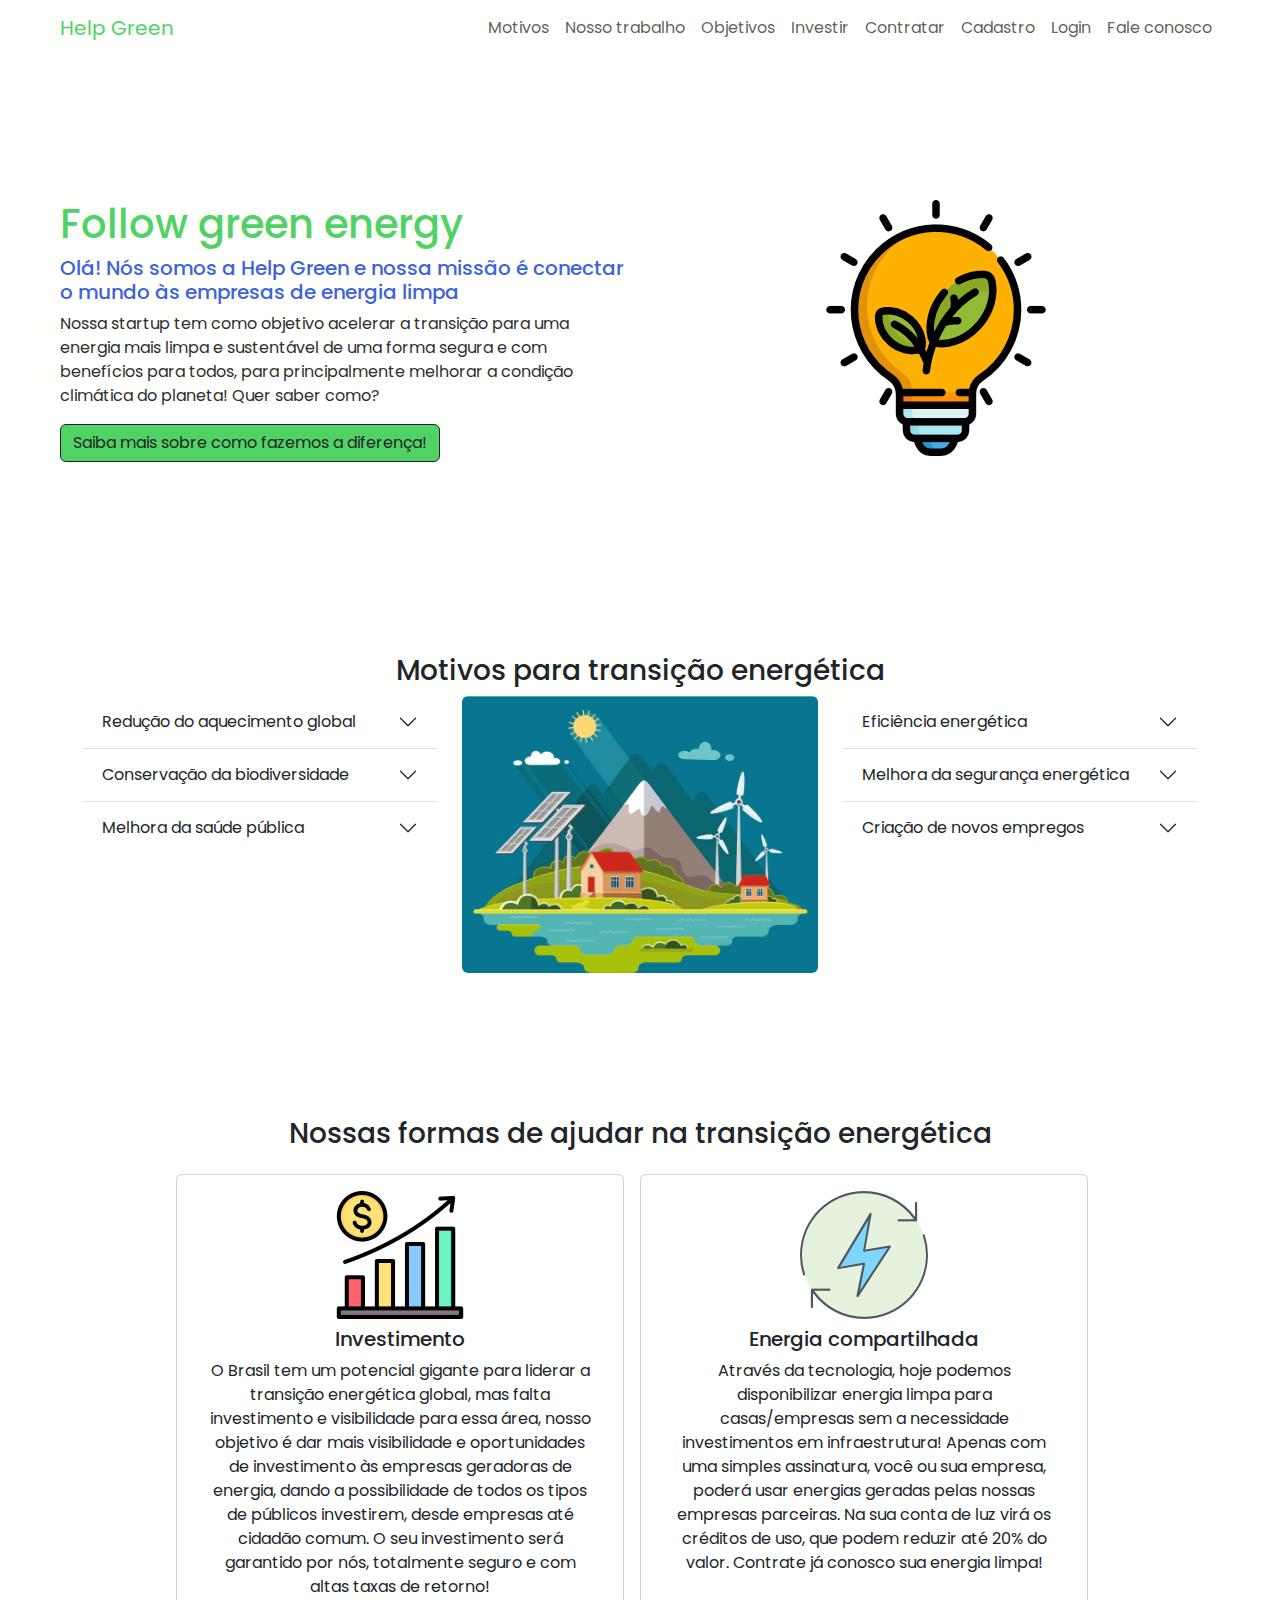
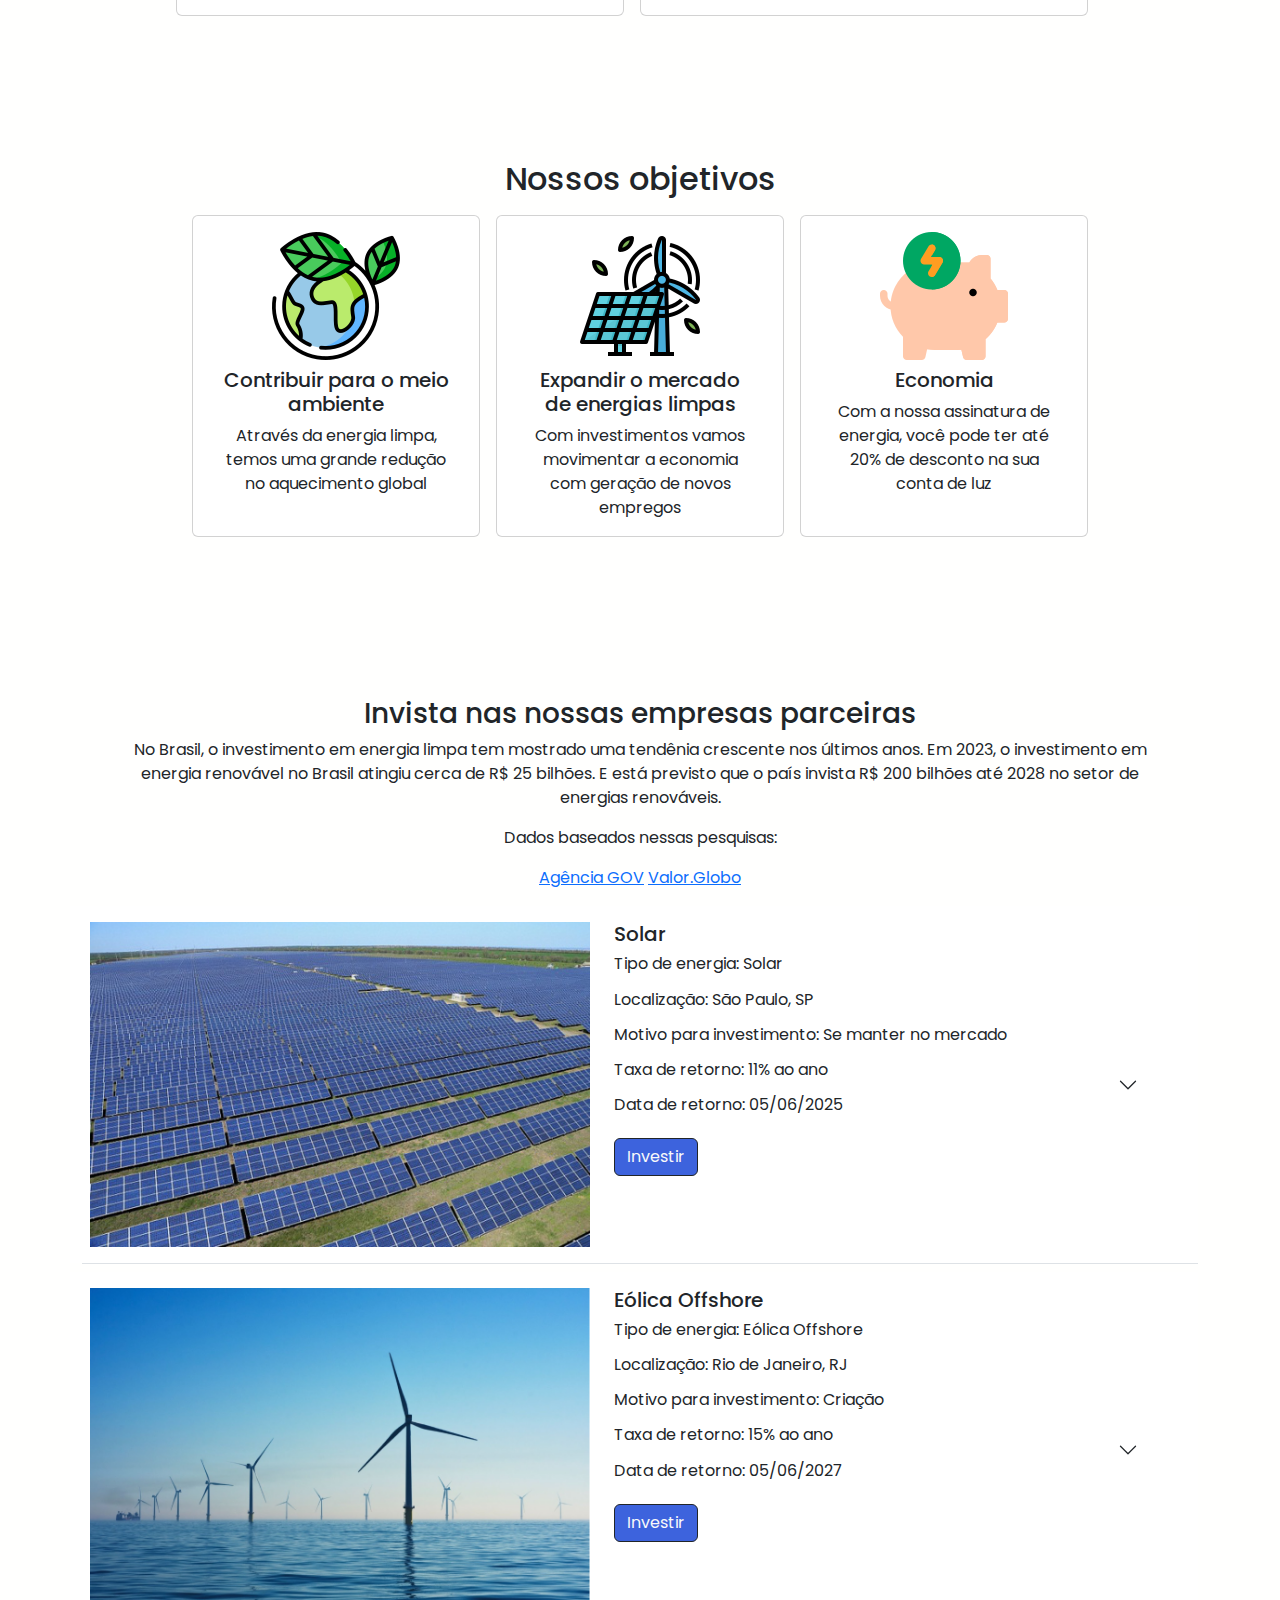
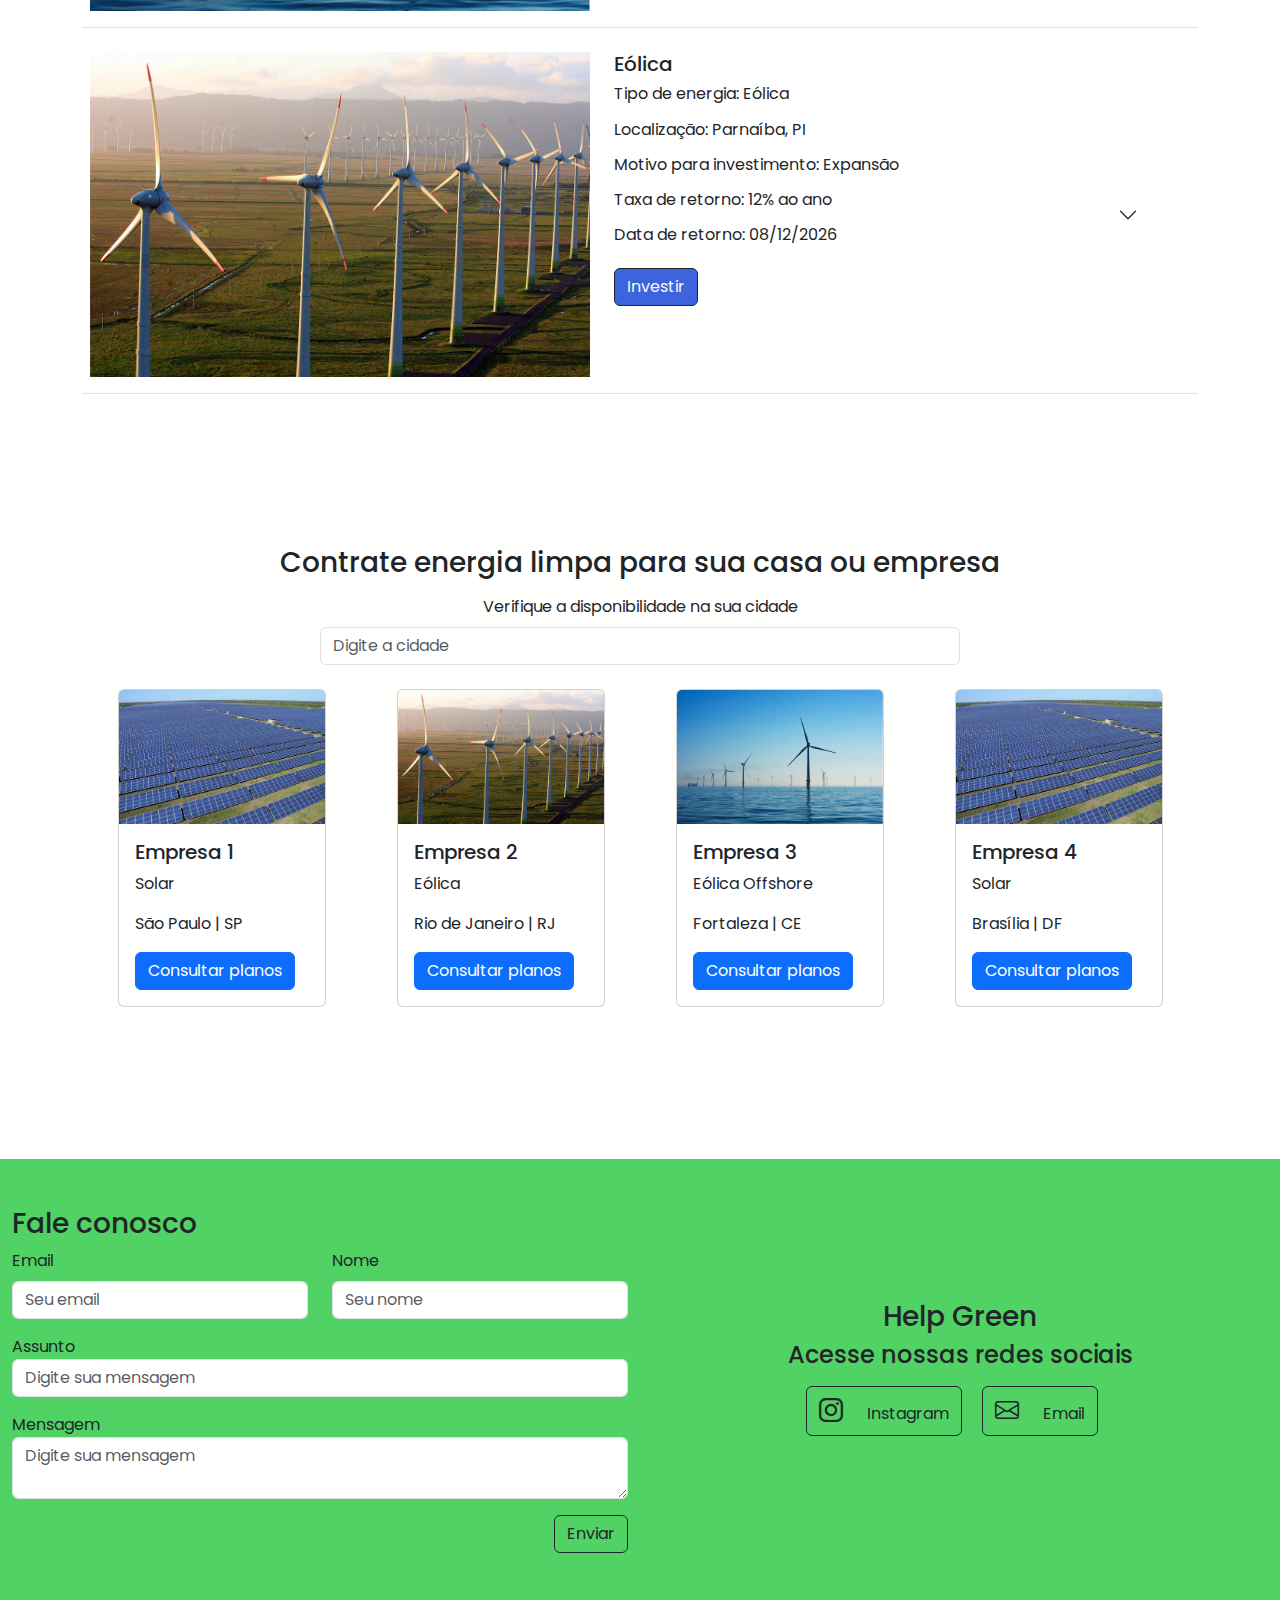
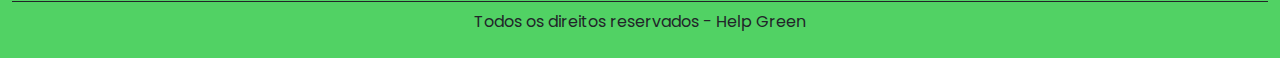
<file: index.html>
<!doctype html>
<html lang="pt-br">
  <head>
    <meta charset="utf-8">
    <meta name="viewport" content="width=device-width, initial-scale=1">
    <title>Help Green</title>

    <link rel="preconnect" href="https://fonts.googleapis.com">
    <link rel="preconnect" href="https://fonts.gstatic.com" crossorigin>
    <link href="https://fonts.googleapis.com/css2?family=Poppins&display=swap" rel="stylesheet">

    <link href="https://cdn.jsdelivr.net/npm/bootstrap@5.3.3/dist/css/bootstrap.min.css" rel="stylesheet" integrity="sha384-QWTKZyjpPEjISv5WaRU9OFeRpok6YctnYmDr5pNlyT2bRjXh0JMhjY6hW+ALEwIH" crossorigin="anonymous">
    <link rel="stylesheet" href="./css/styles.css">

    <link rel="stylesheet" href="https://cdn.jsdelivr.net/npm/bootstrap-icons@1.11.3/font/bootstrap-icons.min.css">
  </head>
  <body>
    <nav class="navbar navbar-expand-lg mb-5 px-3 px-md-5">
        <div class="container-fluid">
          <a class="navbar-brand highlight" href="#">Help Green</a>
          <button class="navbar-toggler" type="button" data-bs-toggle="collapse" data-bs-target="#navbarNavDropdown" aria-controls="navbarNavDropdown" aria-expanded="false" aria-label="Toggle navigation">
            <span class="navbar-toggler-icon"></span>
          </button>
          <div class="collapse navbar-collapse" id="navbarNavDropdown">
            <ul class="navbar-nav ms-auto">
              <li class="nav-item">
                <a class="nav-link" href="#reasons">Motivos</a>
              </li>
              <li class="nav-item">
                <a class="nav-link" href="#services">Nosso trabalho</a>
              </li>
              <li class="nav-item">
                <a class="nav-link" aria-current="page" href="#objective">Objetivos</a>
              </li>
              <li class="nav-item">
                <a class="nav-link" href="#investiment">Investir</a>
              </li>
              <li class="nav-item">
                <a class="nav-link" href="#hire">Contratar</a>
              </li>
              <li class="nav-item">
                <a class="nav-link" href="./pages/register.html">Cadastro</a>
              </li>
              <li class="nav-item">
                <a class="nav-link" href="./pages/login.html">Login</a>
              </li>
              <li class="nav-item">
                <a class="nav-link" href="#form">Fale conosco</a>
              </li>
            </ul>
          </div>
        </div>
    </nav>

    <main class="container-fluid mt-2 mt-md-5 pt-2 pt-md-5 mb-5 pb-5">
      <section class="row d-flex px-3 px-md-5 pt-1 pt-md-5 pb-5">
        <div class="col-sm-12 col-md-6 mb-5">
          <h1 class="highlight">Follow green energy</h1>
          <h5 class="secundary">Olá! Nós somos a Help Green e nossa missão é conectar o mundo às empresas de energia limpa</h5>
          <p class="p-color">Nossa startup tem como objetivo acelerar a transição para uma energia mais limpa e sustentável de uma forma segura e com benefícios para todos, para principalmente melhorar a condição climática do planeta! Quer saber como?</p>
          <a href="#reasons" class="btn btn-outline-dark bg-button">Saiba mais sobre como fazemos a diferença!</a>
        </div>
        <div class="col-sm-12 col-md-6 text-center">
          <img src="./images/energy.png" alt="" class="img-fluid">
        </div>
      </section>

      <section class="container py-5 mt-5 mb-5" id="reasons">
        <h3 class="text-center mb-2">Motivos para transição energética</h3>
        <div class="row">
            <div class="col-12 col-md-4">
                <div class="accordion accordion-flush" id="accordionFlushExample">
                    <div class="accordion-item">
                      <h2 class="accordion-header">
                        <button class="accordion-button collapsed" type="button" data-bs-toggle="collapse" data-bs-target="#flush-collapseOne" aria-expanded="false" aria-controls="flush-collapseOne">
                          Redução do aquecimento global
                        </button>
                      </h2>
                      <div id="flush-collapseOne" class="accordion-collapse collapse" data-bs-parent="#accordionFlushExample">
                        <div class="accordion-body">O uso das energias limpas reduzem as emissões de gases do efeito estufa, responsáveis pelas mudanças climáticas e aquecimento global.</div>
                      </div>
                    </div>
                    <div class="accordion-item">
                      <h2 class="accordion-header">
                        <button class="accordion-button collapsed" type="button" data-bs-toggle="collapse" data-bs-target="#flush-collapseTwo" aria-expanded="false" aria-controls="flush-collapseTwo">
                          Conservação da biodiversidade
                        </button>
                      </h2>
                      <div id="flush-collapseTwo" class="accordion-collapse collapse" data-bs-parent="#accordionFlushExample">
                        <div class="accordion-body">Estímulo à pesquisa e ao desenvolvimento de novas tecnologias energéticas, com o objetivo da conservação da biodiversidade.</div>
                      </div>
                    </div>
                    <div class="accordion-item">
                      <h2 class="accordion-header">
                        <button class="accordion-button collapsed" type="button" data-bs-toggle="collapse" data-bs-target="#flush-collapseThree" aria-expanded="false" aria-controls="flush-collapseThree">
                          Melhora da saúde pública
                        </button>
                      </h2>
                      <div id="flush-collapseThree" class="accordion-collapse collapse" data-bs-parent="#accordionFlushExample">
                        <div class="accordion-body">As energias limpas diminuem a poluição, oque resulta na melhora da saúde pública.</div>
                      </div>
                    </div>
                  </div>
            </div>
            <div class="col-12 col-md-4 align-self-center">
                <img src="./images/illustration.png" alt="ilustração de cidade com o uso energias limpas" class="img-fluid rounded">
            </div>
            <div class="col-12 col-md-4">
                <div class="accordion accordion-flush" id="accordionFlushExample">
                    <div class="accordion-item">
                      <h2 class="accordion-header">
                        <button class="accordion-button collapsed" type="button" data-bs-toggle="collapse" data-bs-target="#flush-collapseFive" aria-expanded="false" aria-controls="flush-collapseFive">
                          Eficiência energética
                        </button>
                      </h2>
                      <div id="flush-collapseFive" class="accordion-collapse collapse" data-bs-parent="#accordionFlushExample">
                        <div class="accordion-body">Mais fontes de energia resulta no aumento da eficiência energética, o que pode diminuir os gastos com energia.</div>
                      </div>
                    </div>
                    <div class="accordion-item">
                      <h2 class="accordion-header">
                        <button class="accordion-button collapsed" type="button" data-bs-toggle="collapse" data-bs-target="#flush-collapseSix" aria-expanded="false" aria-controls="flush-collapseSix">
                          Melhora da segurança energética
                        </button>
                      </h2>
                      <div id="flush-collapseSix" class="accordion-collapse collapse" data-bs-parent="#accordionFlushExample">
                        <div class="accordion-body">A diversificação de fontes pode melhorar a segurança energética, evitando riscos de falta de energia.</div>
                      </div>
                    </div>

                    <div class="accordion-item">
                      <h2 class="accordion-header">
                        <button class="accordion-button collapsed" type="button" data-bs-toggle="collapse" data-bs-target="#flush-collapseSeven" aria-expanded="false" aria-controls="flush-collapseSeven">
                          Criação de novos empregos
                        </button>
                      </h2>
                      <div id="flush-collapseSeven" class="accordion-collapse collapse" data-bs-parent="#accordionFlushExample">
                        <div class="accordion-body">Criação de “empregos verdes”, que contribuem para reduzir as emissões ou para melhorar a qualidade ambiental.</div>
                      </div>
                    </div>
                  </div>
            </div>
        </div>
    </section>

    <section class="mt-5 mb-5 pt-5" id="services">
      <h3 class="text-center mb-4">Nossas formas de ajudar na transição energética</h3>
        <div class="row justify-content-center mx-2 mx-md-0">
          <div class="col-12 col-md-6 card bg-green text-center mb-5 me-md-3" style="max-width: 28rem;">
              <div class="card-body">
                <img src="./images/investiment.png" alt="" class="img-fluid mb-2">
                <h5 class="card-title text-center">Investimento</h5>
                <p class="card-text text-start text-md-center">O Brasil tem um potencial gigante para liderar a transição energética global, mas falta investimento e visibilidade para essa área, nosso objetivo é dar mais visibilidade e oportunidades de investimento às empresas geradoras de energia, dando a possibilidade de todos os tipos de públicos investirem, desde empresas até cidadão comum. O seu investimento será garantido por nós, totalmente seguro e com altas taxas de retorno!</p>
              </div>
          </div>
          <div class="col-12 col-md-6 card bg-green text-center mb-5 me-md-3" style="max-width: 28rem;">
            <div class="card-body">
              <img src="./images/shared-energy.png" alt="" class="img-fluid mb-2">
              <h5 class="card-title">Energia compartilhada</h5>
              <p class="card-text text-start text-md-center">Através da tecnologia, hoje podemos disponibilizar energia limpa para casas/empresas sem a necessidade investimentos em infraestrutura! Apenas com uma simples assinatura, você ou sua empresa, poderá usar energias geradas pelas nossas empresas parceiras. Na sua conta de luz virá os créditos de uso, que podem reduzir até 20% do valor. Contrate já conosco sua energia limpa!</p>
            </div>
          </div>
        </div>
      </section>
        
      <section class="container mt-5 pt-4 pt-md-5 pb-5" id="objective">
        <h2 class="text-center mb-3">Nossos objetivos</h2>
        <div class="row justify-content-center">
          <div class="col-12 col-md-4 card bg-green text-center mb-3 me-md-3" style="max-width: 18rem;">
              <div class="card-body">
                <img src="./images/environment.png" alt="" class="img-fluid mb-2">
                <h5 class="card-title">Contribuir para o meio ambiente</h5>
                <p class="card-text">Através da energia limpa, temos uma grande redução no aquecimento global</p>
              </div>
          </div>
          <div class="col-12 col-md-4 card bg-green text-center mb-3 me-md-3" style="max-width: 18rem;">
            <div class="card-body">
              <img src="./images/renewable-energies.png" alt="" class="img-fluid mb-2">
              <h5 class="card-title">Expandir o mercado de energias limpas</h5>
              <p class="card-text">Com investimentos vamos movimentar a economia com geração de novos empregos</p>
            </div>
        </div>
          <div class="col-12 col-md-4 card bg-green text-center mb-3" style="max-width: 18rem;">
              <div class="card-body">
                <img src="./images/economy.png" alt="" class="img-fluid mb-2">
                <h5 class="card-title">Economia</h5>
                <p class="card-text">Com a nossa assinatura de energia, você pode ter até 20% de desconto na sua conta de luz</p>
              </div>
          </div>
        </div>
      </section>


      <section id="investiment" class=" mt-5 mb-5 pt-5 pb-5">
        <h3 class="text-center">Invista nas nossas empresas parceiras</h3>
        <div class="container">
          <p class="text-center px-3 px-md-5">No Brasil, o investimento em energia limpa tem mostrado uma tendênia crescente nos últimos anos. Em 2023, o investimento em energia renovável no Brasil atingiu cerca de R$ 25 bilhões. E está previsto que o país invista R$ 200 bilhões até 2028 no setor de energias renováveis.</p>
        </div>
        <div class="mb-2">
           <p class="text-center">Dados baseados nessas pesquisas:</p>
          <p class="text-center">
            <a href="https://agenciagov.ebc.com.br/noticias/202404/investimentos-em-transicao-energetica-chegarao-a-r-200-bilhoes-ate-2028#:~:text=A%20proje%C3%A7%C3%A3o%20de%20investimentos%20no,de%20energia%20limpa%20no%20mundo%E2%80%9D.">Agência GOV</a></li>
            <a href="https://valor.globo.com/brasil/noticia/2024/03/13/brasil-foi-3-pas-no-mundo-que-mais-atraiu-investimentos-em-energias-renovveis-em-2023.ghtml">Valor.Globo</a>
          </p>
        </div>
        
        
        <div class="container accordion accordion-flush img-accordion" id="accordion">
          
        </div>
      </section>

      <section id="hire" class="mt-5 pt-5 mb-5">
        <h3 class="text-center mb-3">Contrate energia limpa para sua casa ou empresa</h3>

        <div class="container text-center mx-auto">
          <label for="filter" class="form-input">Verifique a disponibilidade na sua cidade</label>
          <input type="text" class="form-control mt-2 mb-3 mx-auto" id="cityInput" placeholder="Digite a cidade" onkeyup="filterCards()" style="max-width: 40rem;">
        </div>

        <div class="container  d-flex row mx-auto justify-content-center" id="companies-hire">

        </div>

      </section>
    </main>

    <footer class="container-fluid bg-footer pt-5 pb-2 mt-5 text-dark" id="footer">
        <div class="row mb-5">
            <div class="col-md mb-4 mb-md-0">
              <h3>Fale conosco</h3>
              <form>
                <div class="row">
                  <div class="col">
                    <label for="email" class="form-label">Email</label>
                    <input type="email" class="form-control" id="email" placeholder="Seu email">
                  </div>                
                  <div class="col">
                    <label for="name" class="form-label">Nome</label>
                    <input type="text" class="form-control" id="name" placeholder="Seu nome">
                  </div>
                </div>
                <div class="mt-3">
                    <label for="topic">Assunto</label>
                    <input type="text" class="form-control" id="topic" placeholder="Digite sua mensagem">
                </div>
                <div class="mt-3">
                  <label for="mensage">Mensagem</label>
                  <textarea name="" id="mensage" class="form-control" placeholder="Digite sua mensagem"></textarea>
              </div>
                <div class="text-end mt-3">
                  <button type="button" class="btn btn-outline-dark" id="form">Enviar</button>
                </div>
              </form>
            </div>
    
            <div class="col-md text-center align-self-center">
              <h3>Help Green</h3>
              <h4>Acesse nossas redes sociais</h4>     
              <div class="mt-3 mb-4">
                <button type="button" class="btn btn-outline-dark me-1 me-md-3"><i class="bi bi-instagram fs-4 me-4"></i>Instagram</button>
                <button type="button" class="btn btn-outline-dark me-1 me-md-3"><i class="bi bi-envelope fs-4 me-4"></i>Email</button>
              </div>
            </div>
          </div>
          <div>
            <p class="text-center border-top border-dark pt-2">Todos os direitos reservados - Help Green</p>
          </div>
      </footer>

      
    <script src="https://cdn.jsdelivr.net/npm/bootstrap@5.3.3/dist/js/bootstrap.bundle.min.js" integrity="sha384-YvpcrYf0tY3lHB60NNkmXc5s9fDVZLESaAA55NDzOxhy9GkcIdslK1eN7N6jIeHz" crossorigin="anonymous"></script>
    <script src="./js/data.js"></script>
    <script src="./js/app.js"></script>
  </body>
</html>
</file>
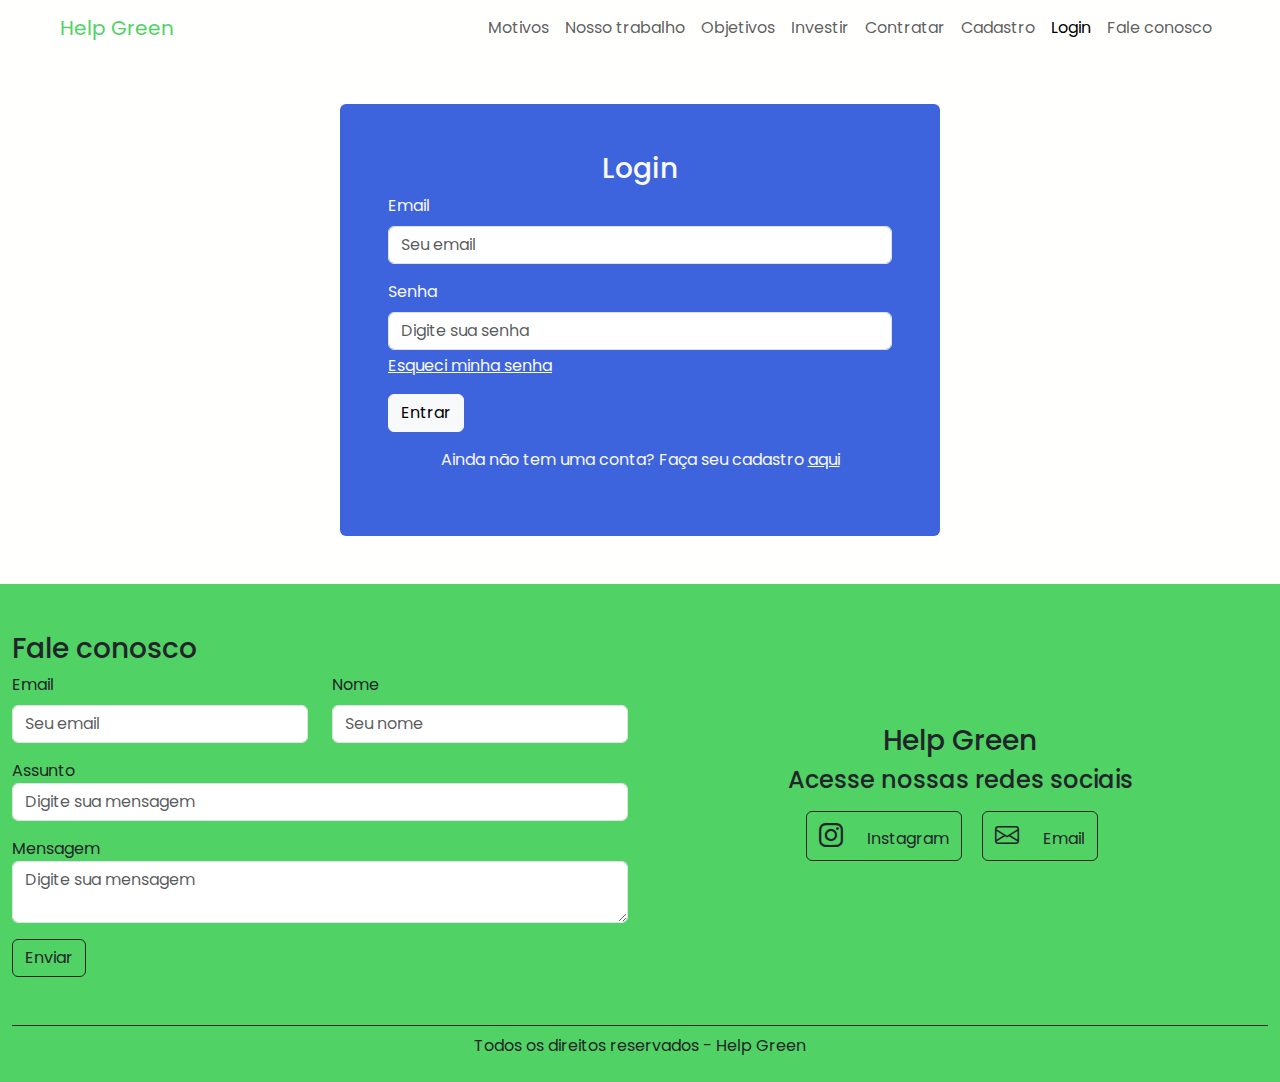
<file: pages/login.html>
<!doctype html>
<html lang="pt-br">
  <head>
    <meta charset="utf-8">
    <meta name="viewport" content="width=device-width, initial-scale=1">
    <title>Help Green</title>

    <link rel="preconnect" href="https://fonts.googleapis.com">
    <link rel="preconnect" href="https://fonts.gstatic.com" crossorigin>
    <link href="https://fonts.googleapis.com/css2?family=Poppins&display=swap" rel="stylesheet">

    <link href="https://cdn.jsdelivr.net/npm/bootstrap@5.3.3/dist/css/bootstrap.min.css" rel="stylesheet" integrity="sha384-QWTKZyjpPEjISv5WaRU9OFeRpok6YctnYmDr5pNlyT2bRjXh0JMhjY6hW+ALEwIH" crossorigin="anonymous">
    <link rel="stylesheet" href="../css/styles.css">

    <link rel="stylesheet" href="https://cdn.jsdelivr.net/npm/bootstrap-icons@1.11.3/font/bootstrap-icons.min.css">
  </head>
  <body>
    <nav class="navbar navbar-expand-lg mb-5 px-3 px-md-5">
        <div class="container-fluid">
          <a class="navbar-brand highlight" href="../index.html">Help Green</a>
          <button class="navbar-toggler" type="button" data-bs-toggle="collapse" data-bs-target="#navbarNavDropdown" aria-controls="navbarNavDropdown" aria-expanded="false" aria-label="Toggle navigation">
            <span class="navbar-toggler-icon"></span>
          </button>
          <div class="collapse navbar-collapse" id="navbarNavDropdown">
            <ul class="navbar-nav ms-auto">
              <li class="nav-item">
                <a class="nav-link" href="../index.html#reasons">Motivos</a>
              </li>
              <li class="nav-item">
                <a class="nav-link" href="../index.html#services">Nosso trabalho</a>
              </li>
              <li class="nav-item">
                <a class="nav-link" aria-current="page" href="../index.html#objective">Objetivos</a>
              </li>
              <li class="nav-item">
                <a class="nav-link" href="../index.html#investiment">Investir</a>
              </li>
              <li class="nav-item">
                <a class="nav-link" href="../index.html#hire">Contratar</a>
              </li>
              <li class="nav-item">
                <a class="nav-link" href="./register.html">Cadastro</a>
              </li>
              <li class="nav-item">
                <a class="nav-link active" href="./login.html">Login</a>
              </li>
              <li class="nav-item">
                <a class="nav-link" href="#form">Fale conosco</a>
              </li>
            </ul>
          </div>
        </div>
    </nav>

    <main class="container-fluid mb-5">
        <section class="container mx-auto bg-secundary p-5 rounded text-light size-form">
            <form>
                <h3 class="text-center">Login</h3>
                <div>
                    <label for="email" class="form-label">Email</label>
                    <input type="email" class="form-control mb-3" id="email" placeholder="Seu email"> 
                    <label for="password" class="form-label">Senha</label>
                    <input type="password" class="form-control mb-1" id="password" placeholder="Digite sua senha">
                    <a href="" class="text-light">Esqueci minha senha</a>
                </div>
                <div class="mt-3">
                    <button type="button" class="btn btn-light mb-3" id="form">Entrar</button>
                </div>
            </form>

            <p class="text-center">Ainda não tem uma conta? Faça seu cadastro <a href="./register.html" class="text-light">aqui</a></p>
        </section>
    </main>

    <footer class="container-fluid bg-footer pt-5 pb-2 mt-4 text-dark">
        <div class="row mb-5">
            <div class="col-md mb-4 mb-md-0">
              <h3>Fale conosco</h3>
              <form>
                <div class="row">
                  <div class="col">
                    <label for="email" class="form-label">Email</label>
                    <input type="email" class="form-control" id="email" placeholder="Seu email">
                  </div>                
                  <div class="col">
                    <label for="name" class="form-label">Nome</label>
                    <input type="text" class="form-control" id="name" placeholder="Seu nome">
                  </div>
                </div>
                <div class="mt-3">
                    <label for="topic">Assunto</label>
                    <input type="text" class="form-control" id="topic" placeholder="Digite sua mensagem">
                </div>
                <div class="mt-3">
                  <label for="mensage">Mensagem</label>
                  <textarea name="" id="mensage" class="form-control" placeholder="Digite sua mensagem"></textarea>
              </div>
                <div class="mt-3">
                  <button type="button" class="btn btn-outline-dark" id="form">Enviar</button>
                </div>
              </form>
            </div>
    
            <div class="col-md text-center align-self-center">
              <h3>Help Green</h3>
              <h4>Acesse nossas redes sociais</h4>     
              <div class="mt-3 mb-4">
                <button type="button" class="btn btn-outline-dark me-1 me-md-3"><i class="bi bi-instagram fs-4 me-4"></i>Instagram</button>
                <button type="button" class="btn btn-outline-dark me-1 me-md-3"><i class="bi bi-envelope fs-4 me-4"></i>Email</button>
              </div>
            </div>
          </div>
          <div>
            <p class="text-center border-top border-dark pt-2">Todos os direitos reservados - Help Green</p>
          </div>
      </footer>

      
    <script src="https://cdn.jsdelivr.net/npm/bootstrap@5.3.3/dist/js/bootstrap.bundle.min.js" integrity="sha384-YvpcrYf0tY3lHB60NNkmXc5s9fDVZLESaAA55NDzOxhy9GkcIdslK1eN7N6jIeHz" crossorigin="anonymous"></script>
  </body>
</html>
</file>
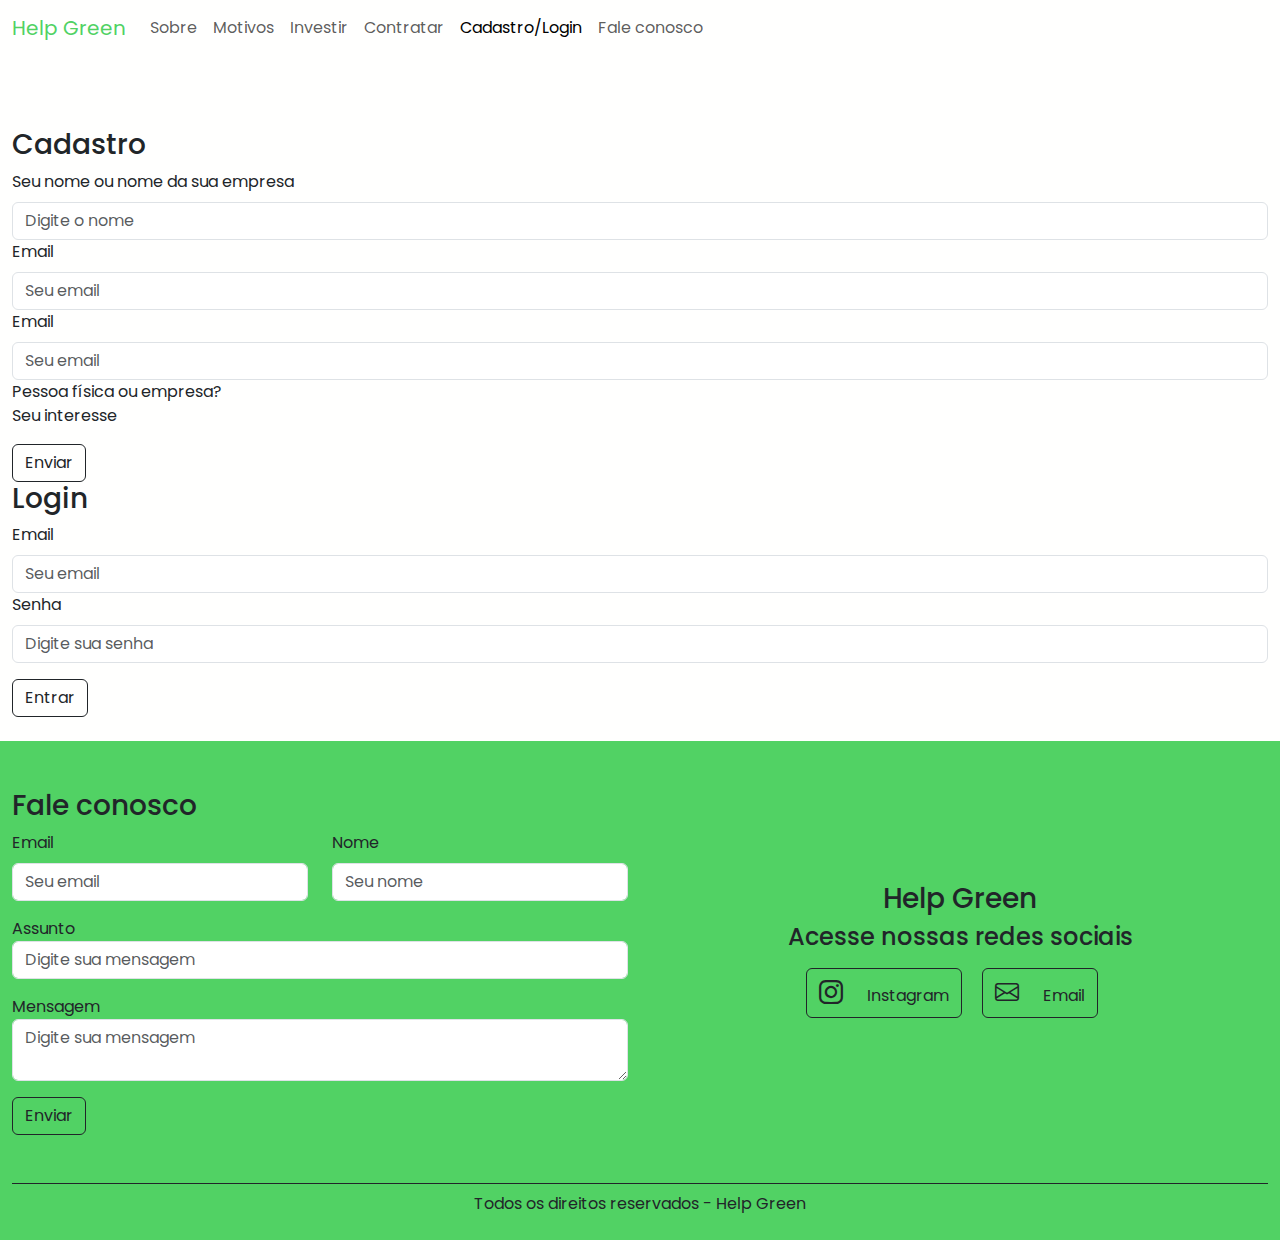
<file: pages/register-login.html>
<!doctype html>
<html lang="pt-br">
  <head>
    <meta charset="utf-8">
    <meta name="viewport" content="width=device-width, initial-scale=1">
    <title>Help Green</title>

    <link rel="preconnect" href="https://fonts.googleapis.com">
    <link rel="preconnect" href="https://fonts.gstatic.com" crossorigin>
    <link href="https://fonts.googleapis.com/css2?family=Poppins&display=swap" rel="stylesheet">

    <link href="https://cdn.jsdelivr.net/npm/bootstrap@5.3.3/dist/css/bootstrap.min.css" rel="stylesheet" integrity="sha384-QWTKZyjpPEjISv5WaRU9OFeRpok6YctnYmDr5pNlyT2bRjXh0JMhjY6hW+ALEwIH" crossorigin="anonymous">
    <link rel="stylesheet" href="../css/styles.css">

    <link rel="stylesheet" href="https://cdn.jsdelivr.net/npm/bootstrap-icons@1.11.3/font/bootstrap-icons.min.css">
  </head>
  <body>
    <nav class="navbar navbar-expand-lg mb-5">
        <div class="container-fluid">
          <a class="navbar-brand highlight" href="#">Help Green</a>
          <button class="navbar-toggler" type="button" data-bs-toggle="collapse" data-bs-target="#navbarNavDropdown" aria-controls="navbarNavDropdown" aria-expanded="false" aria-label="Toggle navigation">
            <span class="navbar-toggler-icon"></span>
          </button>
          <div class="collapse navbar-collapse" id="navbarNavDropdown">
            <ul class="navbar-nav">
              <li class="nav-item">
                <a class="nav-link" aria-current="page" href="#">Sobre</a>
              </li>
              <li class="nav-item">
                <a class="nav-link" href="#">Motivos</a>
              </li>
              <li class="nav-item">
                <a class="nav-link" href="#">Investir</a>
              </li>
              <li class="nav-item">
                <a class="nav-link" href="#">Contratar</a>
              </li>
              <li class="nav-item">
                <a class="nav-link active" href="#">Cadastro/Login</a>
              </li>
              <li class="nav-item">
                <a class="nav-link" href="#">Fale conosco</a>
              </li>
            </ul>
          </div>
        </div>
    </nav>

    <main class="container-fluid mt-5 pt-4">
        <section>
            <form>
                <h3>Cadastro</h3>
                <div>
                    <label for="name" class="form-label">Seu nome ou nome da sua empresa</label>
                    <input type="text" class="form-control" id="name" placeholder="Digite o nome"> 
                    <label for="email" class="form-label">Email</label>
                    <input type="email" class="form-control" id="email" placeholder="Seu email"> 

                    <label for="email" class="form-label">Email</label>
                    <input type="email" class="form-control" id="email" placeholder="Seu email"> 

                    <label for="">Pessoa física ou empresa?</label>
                    <section></section>

                    <label for="">Seu interesse</label>
                    <section></section>
                </div>
                <div class="mt-3">
                    <button type="button" class="btn btn-outline-dark" id="form">Enviar</button>
                </div>
            </form>
        </section>
        
        <section>
            <form>
                <h3>Login</h3>
                <div>
                    <label for="email" class="form-label">Email</label>
                    <input type="email" class="form-control" id="email" placeholder="Seu email"> 
                    <label for="password" class="form-label">Senha</label>
                    <input type="password" class="form-control" id="password" placeholder="Digite sua senha">
                </div>
                <div class="mt-3">
                    <button type="button" class="btn btn-outline-dark" id="form">Entrar</button>
                </div>
            </form>
        </section>
    </main>

    <footer class="container-fluid bg-footer pt-5 pb-2 mt-4 text-dark">
        <div class="row mb-5">
            <div class="col-md mb-4 mb-md-0">
              <h3>Fale conosco</h3>
              <form>
                <div class="row">
                  <div class="col">
                    <label for="email" class="form-label">Email</label>
                    <input type="email" class="form-control" id="email" placeholder="Seu email">
                  </div>                
                  <div class="col">
                    <label for="name" class="form-label">Nome</label>
                    <input type="text" class="form-control" id="name" placeholder="Seu nome">
                  </div>
                </div>
                <div class="mt-3">
                    <label for="topic">Assunto</label>
                    <input type="text" class="form-control" id="topic" placeholder="Digite sua mensagem">
                </div>
                <div class="mt-3">
                  <label for="mensage">Mensagem</label>
                  <textarea name="" id="mensage" class="form-control" placeholder="Digite sua mensagem"></textarea>
              </div>
                <div class="mt-3">
                  <button type="button" class="btn btn-outline-dark" id="form">Enviar</button>
                </div>
              </form>
            </div>
    
            <div class="col-md text-center align-self-center">
              <h3>Help Green</h3>
              <h4>Acesse nossas redes sociais</h4>     
              <div class="mt-3 mb-4">
                <button type="button" class="btn btn-outline-dark me-1 me-md-3"><i class="bi bi-instagram fs-4 me-4"></i>Instagram</button>
                <button type="button" class="btn btn-outline-dark me-1 me-md-3"><i class="bi bi-envelope fs-4 me-4"></i>Email</button>
              </div>
            </div>
          </div>
          <div>
            <p class="text-center border-top border-dark pt-2">Todos os direitos reservados - Help Green</p>
          </div>
      </footer>

      
    <script src="https://cdn.jsdelivr.net/npm/bootstrap@5.3.3/dist/js/bootstrap.bundle.min.js" integrity="sha384-YvpcrYf0tY3lHB60NNkmXc5s9fDVZLESaAA55NDzOxhy9GkcIdslK1eN7N6jIeHz" crossorigin="anonymous"></script>
  </body>
</html>
</file>
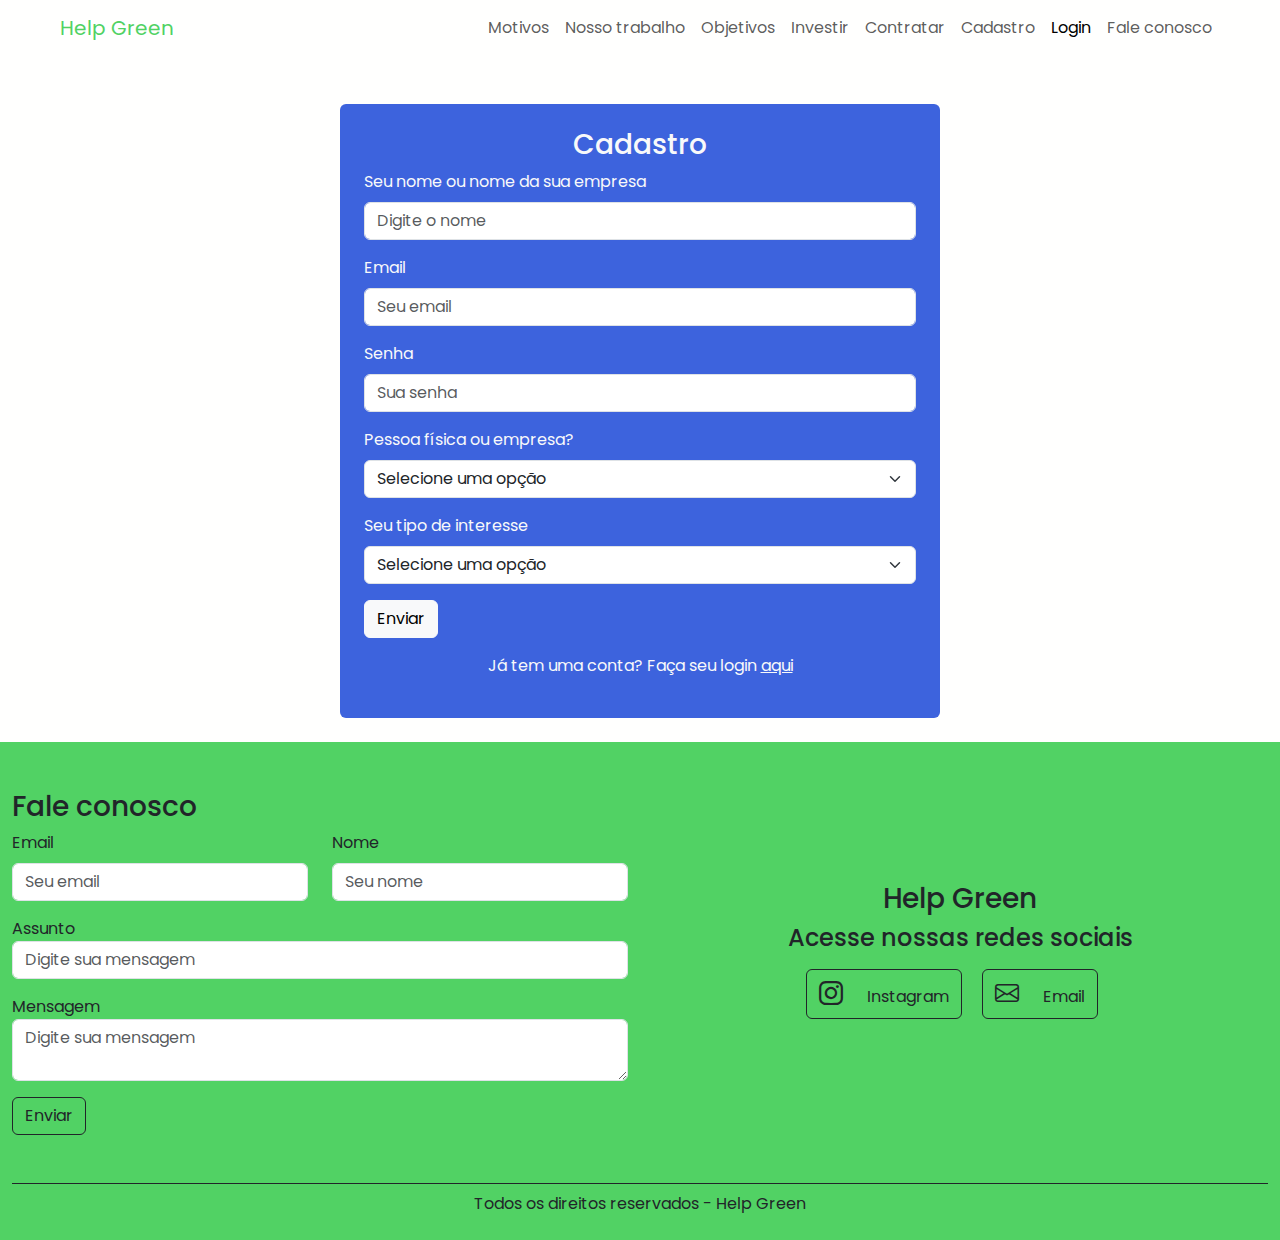
<file: pages/register.html>
<!doctype html>
<html lang="pt-br">
  <head>
    <meta charset="utf-8">
    <meta name="viewport" content="width=device-width, initial-scale=1">
    <title>Help Green</title>

    <link rel="preconnect" href="https://fonts.googleapis.com">
    <link rel="preconnect" href="https://fonts.gstatic.com" crossorigin>
    <link href="https://fonts.googleapis.com/css2?family=Poppins&display=swap" rel="stylesheet">

    <link href="https://cdn.jsdelivr.net/npm/bootstrap@5.3.3/dist/css/bootstrap.min.css" rel="stylesheet" integrity="sha384-QWTKZyjpPEjISv5WaRU9OFeRpok6YctnYmDr5pNlyT2bRjXh0JMhjY6hW+ALEwIH" crossorigin="anonymous">
    <link rel="stylesheet" href="../css/styles.css">

    <link rel="stylesheet" href="https://cdn.jsdelivr.net/npm/bootstrap-icons@1.11.3/font/bootstrap-icons.min.css">
  </head>
  <body>
    <nav class="navbar navbar-expand-lg mb-5 px-3 px-md-5">
        <div class="container-fluid">
          <a class="navbar-brand highlight" href="../index.html">Help Green</a>
          <button class="navbar-toggler" type="button" data-bs-toggle="collapse" data-bs-target="#navbarNavDropdown" aria-controls="navbarNavDropdown" aria-expanded="false" aria-label="Toggle navigation">
            <span class="navbar-toggler-icon"></span>
          </button>
          <div class="collapse navbar-collapse" id="navbarNavDropdown">
            <ul class="navbar-nav ms-auto">
              <li class="nav-item">
                <a class="nav-link" href="../index.html#reasons">Motivos</a>
              </li>
              <li class="nav-item">
                <a class="nav-link" href="../index.html#services">Nosso trabalho</a>
              </li>
              <li class="nav-item">
                <a class="nav-link" aria-current="page" href="../index.html#objective">Objetivos</a>
              </li>
              <li class="nav-item">
                <a class="nav-link" href="../index.html#investiment">Investir</a>
              </li>
              <li class="nav-item">
                <a class="nav-link" href="../index.html#hire">Contratar</a>
              </li>
              <li class="nav-item">
                <a class="nav-link" href="./register.html">Cadastro</a>
              </li>
              <li class="nav-item">
                <a class="nav-link active" href="./login.html">Login</a>
              </li>
              <li class="nav-item">
                <a class="nav-link" href="#form">Fale conosco</a>
              </li>
            </ul>
          </div>
        </div>
    </nav>

    <main class="container-fluid">
        <section class="container mx-auto bg-secundary p-4 rounded text-light size-form">
            <form>
                <h3 class="text-center">Cadastro</h3>
                <div>
                    <label for="name" class="form-label">Seu nome ou nome da sua empresa</label>
                    <input type="text" class="form-control mb-3" id="name" placeholder="Digite o nome"> 
                    <label for="email" class="form-label">Email</label>
                    <input type="email" class="form-control mb-3" id="email" placeholder="Seu email"> 

                    <label for="password" class="form-label">Senha</label>
                    <input type="password" class="form-control mb-3" id="password" placeholder="Sua senha"> 

                    <label for="user-type" class="form-label">Pessoa física ou empresa?</label>
                    <select id="user-type" class="form-select mb-3" required>
                      <option>Selecione uma opção</option>
                      <option>Pessoa física</option>
                      <option>Empresa</option>
                    </select>
                    

                    <label for="type-select" class="form-label">Seu tipo de interesse</label>
                    <select id="type-select" class="form-select mb-3">
                      <option>Selecione uma opção</option>
                      <option>Buscando investimento para minha empresa</option>
                      <option>Investir</option>
                      <option>Contratar energia limpa</option>
                      <option>Investir e contratar</option>
                    </select>
                </div>
                <div class="mt-3 mb-3">
                    <button type="button" class="btn btn-light" id="form">Enviar</button>
                </div>
            </form>
            <p class="text-center">Já tem uma conta? Faça seu login <a href="./login.html" class="text-light">aqui</a></p>
        </section>
    </main>

    <footer class="container-fluid bg-footer pt-5 pb-2 mt-4 text-dark">
        <div class="row mb-5">
            <div class="col-md mb-4 mb-md-0">
              <h3>Fale conosco</h3>
              <form>
                <div class="row">
                  <div class="col">
                    <label for="email" class="form-label">Email</label>
                    <input type="email" class="form-control" id="email" placeholder="Seu email">
                  </div>                
                  <div class="col">
                    <label for="name" class="form-label">Nome</label>
                    <input type="text" class="form-control" id="name" placeholder="Seu nome">
                  </div>
                </div>
                <div class="mt-3">
                    <label for="topic">Assunto</label>
                    <input type="text" class="form-control" id="topic" placeholder="Digite sua mensagem">
                </div>
                <div class="mt-3">
                  <label for="mensage">Mensagem</label>
                  <textarea name="" id="mensage" class="form-control" placeholder="Digite sua mensagem"></textarea>
              </div>
                <div class="mt-3">
                  <button type="button" class="btn btn-outline-dark" id="form">Enviar</button>
                </div>
              </form>
            </div>
    
            <div class="col-md text-center align-self-center">
              <h3>Help Green</h3>
              <h4>Acesse nossas redes sociais</h4>     
              <div class="mt-3 mb-4">
                <button type="button" class="btn btn-outline-dark me-1 me-md-3"><i class="bi bi-instagram fs-4 me-4"></i>Instagram</button>
                <button type="button" class="btn btn-outline-dark me-1 me-md-3"><i class="bi bi-envelope fs-4 me-4"></i>Email</button>
              </div>
            </div>
          </div>
          <div>
            <p class="text-center border-top border-dark pt-2">Todos os direitos reservados - Help Green</p>
          </div>
      </footer>

      
    <script src="https://cdn.jsdelivr.net/npm/bootstrap@5.3.3/dist/js/bootstrap.bundle.min.js" integrity="sha384-YvpcrYf0tY3lHB60NNkmXc5s9fDVZLESaAA55NDzOxhy9GkcIdslK1eN7N6jIeHz" crossorigin="anonymous"></script>
  </body>
</html>
</file>
<file: css/styles.css>
:root{
    --bg-color: #fffffe;
    --highlight-color: #51D264;
    --secundary-color: #3D63DD;
    --paragraph-color: #2e2e2e;
}

body{
    background-color: var(--bg-color);
    font-family: "Poppins", sans-serif;
    font-weight: 400;
}

::selection{
    background-color: var(--highlight-color);
}

.highlight{
    color: var(--highlight-color);
}

.highlight::selection{
    background-color: var(--secundary-color);
}

.secundary{
    color: var(--secundary-color);
}

.p-color{
    color: var(--paragraph-color);
}

.bg-secundary{
    background-color: var(--secundary-color);
}

.bg-button{
    background-color: var(--highlight-color);
}

.bg-footer{
    background-color: var(--highlight-color);
}

.size-form{
    max-width: 600px;
}

.accordion-item .row{
    width: 100%;
}
</file>
